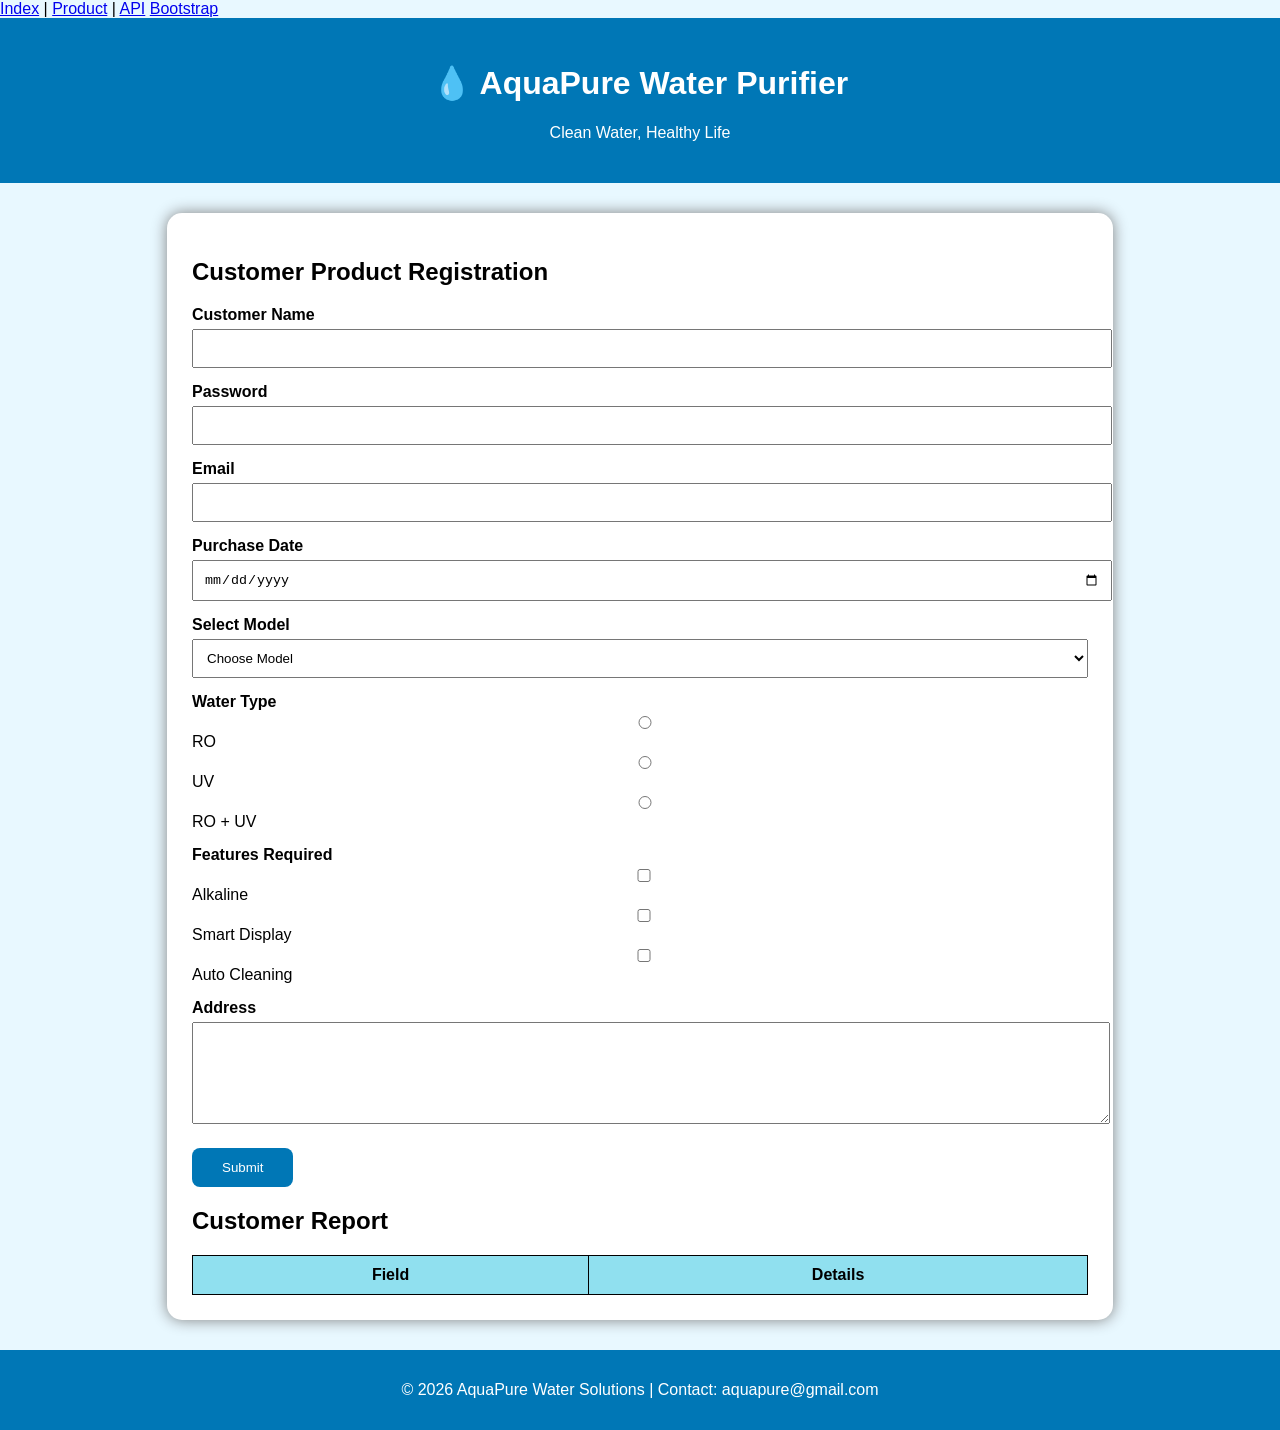
<file: index.html>
<!DOCTYPE html>
<html lang="en">

<head>
    <meta charset="UTF-8">
    <meta name="viewport" content="width=device-width, initial-scale=1.0">

    <title>AquaPure Product Registration</title>

    <link rel="stylesheet" href="style.css">
</head>
<nav>
    <a href="index.html">Index</a>
    |
    <a href="product.html">Product</a>
    |
    <a href="api.html">API</a>
    <a href ="bootstrap.html">Bootstrap</a>
</nav>
<body>

<header>
    <h1>💧 AquaPure Water Purifier</h1>
    <p>Clean Water, Healthy Life</p>
</header>


<div class="container">


<h2>Customer Product Registration</h2>


<form id="aquaForm">


<label>Customer Name</label>
<input type="text" id="name">


<label>Password</label>
<input type="password" id="password">


<label>Email</label>
<input type="text" id="email">


<label>Purchase Date</label>
<input type="date" id="date">


<label>Select Model</label>

<select id="model">

<option value="">Choose Model</option>
<option>AquaPure Basic</option>
<option>AquaPure Pro</option>
<option>AquaPure Premium</option>

</select>



<label>Water Type</label>

<div>

<input type="radio" name="type" value="RO"> RO

<input type="radio" name="type" value="UV"> UV

<input type="radio" name="type" value="RO+UV"> RO + UV

</div>



<label>Features Required</label>

<div>

<input type="checkbox" value="Alkaline" class="feature">
Alkaline

<input type="checkbox" value="Smart Display" class="feature">
Smart Display

<input type="checkbox" value="Auto Cleaning" class="feature">
Auto Cleaning

</div>



<label>Address</label>

<textarea id="address"></textarea>



<br>

<button type="button" onclick="generateReport()">
Submit
</button>


</form>


<h2>Customer Report</h2>


<table id="report">

<tr>
<th>Field</th>
<th>Details</th>
</tr>


</table>


</div>


<footer>

<p>
© 2026 AquaPure Water Solutions | Contact: aquapure@gmail.com
</p>

</footer>


<script src="script.js"></script>

</body>

</html>
</file>
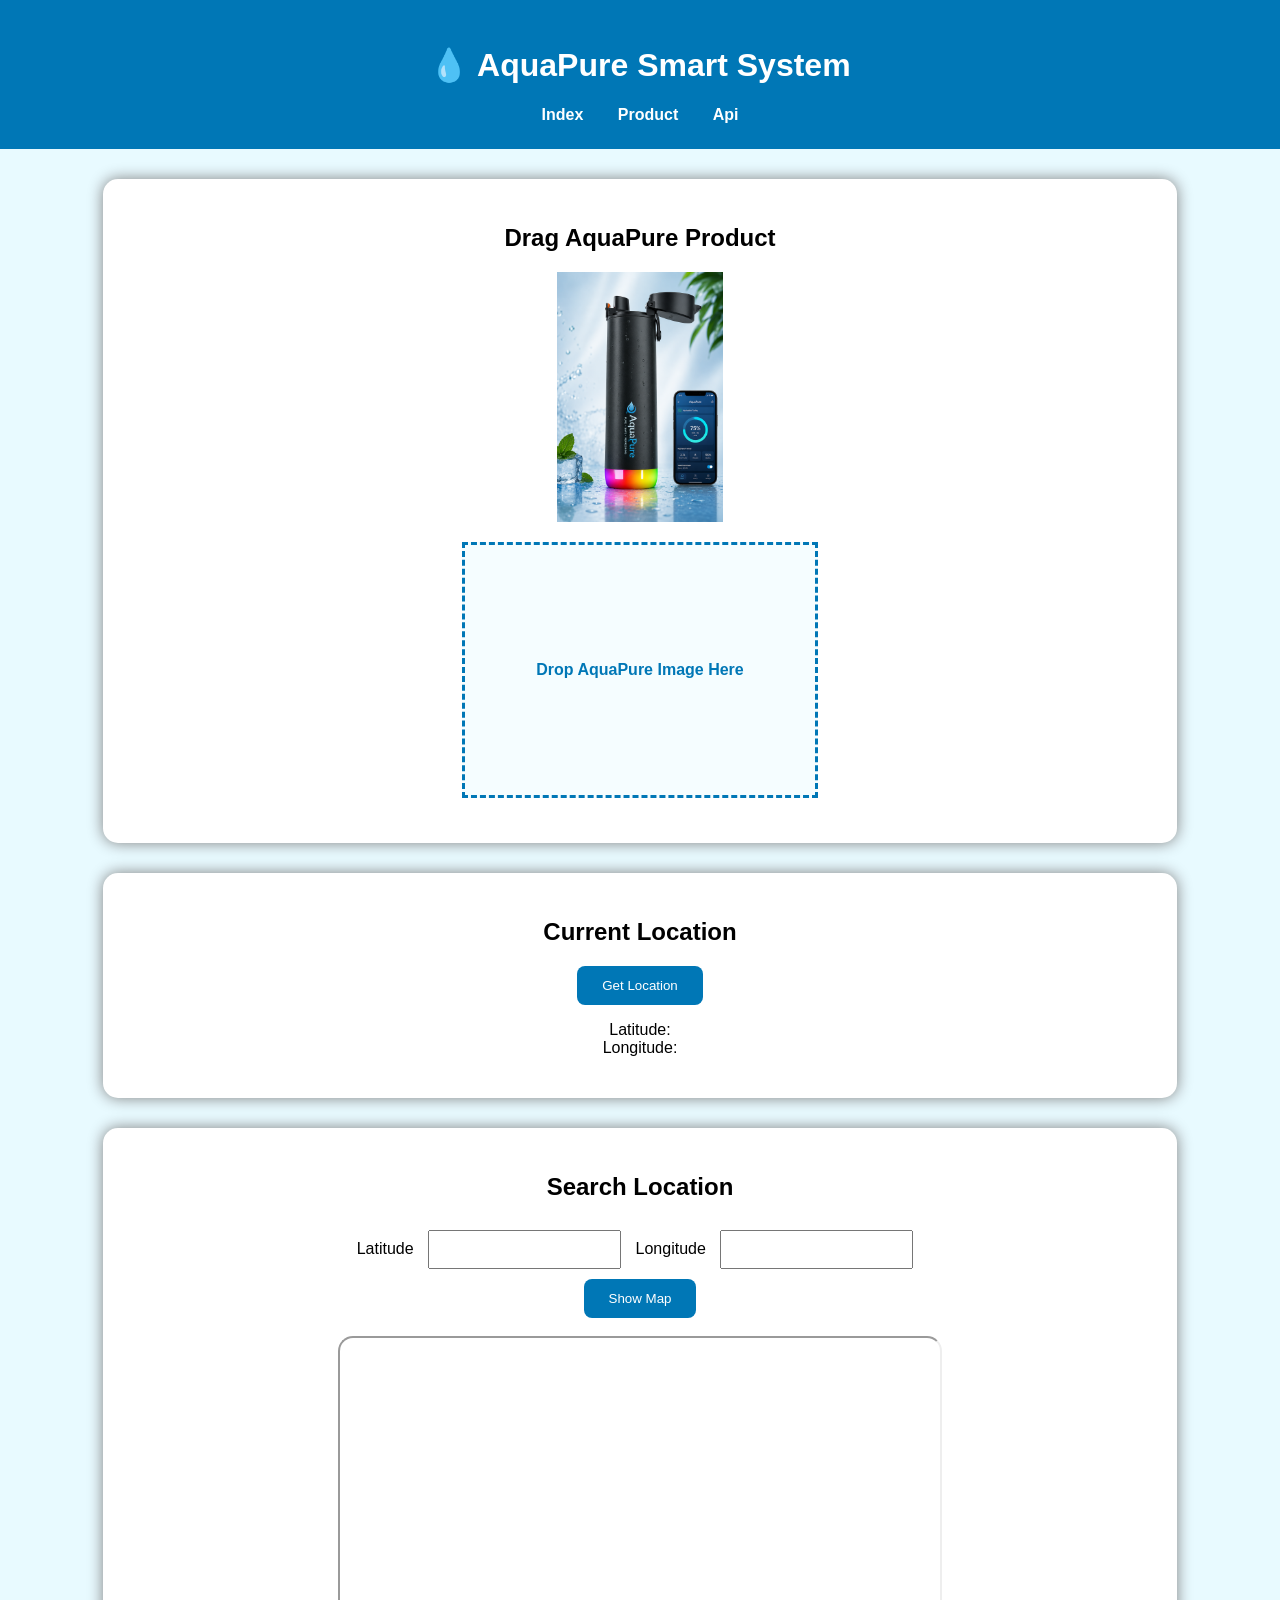
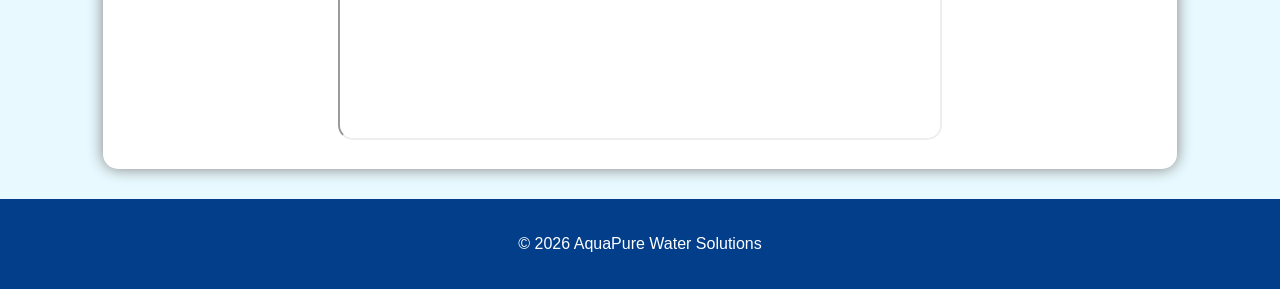
<file: api.html>
<!DOCTYPE html>
<html>

<head>

<title>AquaPure Drag Drop Location</title>

<link rel="stylesheet" href="api.css">

</head>


<body>


<header>

<h1>💧 AquaPure Smart System</h1>

<nav>

<a href="index.html">Index</a>

<a href="product.html">Product</a>

<a href="api.html">Api</a>

</nav>

</header>





<section>


<h2>Drag AquaPure Product</h2>


<!-- Image on top -->

<img 
id="product"
src="aquapure.png"
draggable="true"
ondragstart="drag(event)">



<!-- Drop box -->

<div id="dropbox"
ondrop="drop(event)"
ondragover="allowDrop(event)">


Drop AquaPure Image Here


</div>



</section>






<section>


<h2>Current Location</h2>


<button onclick="getLocation()">

Get Location

</button>


<p id="location">

Latitude:
<br>
Longitude:

</p>



</section>







<section>


<h2>Search Location</h2>


<label>Latitude</label>

<input type="text" id="lat">



<label>Longitude</label>

<input type="text" id="lon">



<br>


<button onclick="showMap()">

Show Map

</button>


<br><br>


<iframe
id="map"
width="600"
height="400">

</iframe>



</section>








<footer>

<p>
© 2026 AquaPure Water Solutions
</p>


</footer>






<script>



// Drag and Drop


function allowDrop(event)
{

event.preventDefault();

}



function drag(event)
{

event.dataTransfer.setData(
"text",
event.target.id
);

}




function drop(event)
{

event.preventDefault();



let imageId =
event.dataTransfer.getData("text");



let image =
document.getElementById(imageId);



let box =
document.getElementById("dropbox");



// clear text

box.innerHTML="";



// copy image

let clone =
image.cloneNode(true);



// fit image

clone.style.width="100%";

clone.style.height="100%";

clone.style.objectFit="contain";



// add inside box

box.appendChild(clone);



// popup message

alert("✅ Product Added Successfully!");



}







// GEOLOCATION


function getLocation()
{


if(navigator.geolocation)
{


navigator.geolocation.getCurrentPosition(showPosition);


}

else
{

alert("Geolocation not supported");

}


}





function showPosition(position)
{


let latitude =
position.coords.latitude;


let longitude =
position.coords.longitude;



document.getElementById("location").innerHTML =

"Latitude : "
+latitude+
"<br>Longitude : "
+longitude;




document.getElementById("map").src =

"https://www.google.com/maps?q="
+latitude+
","
+longitude+
"&output=embed";



}








function showMap()
{


let latitude =
document.getElementById("lat").value;



let longitude =
document.getElementById("lon").value;




document.getElementById("map").src =

"https://www.google.com/maps?q="
+latitude+
","
+longitude+
"&output=embed";



}



</script>




</body>

</html>
</file>
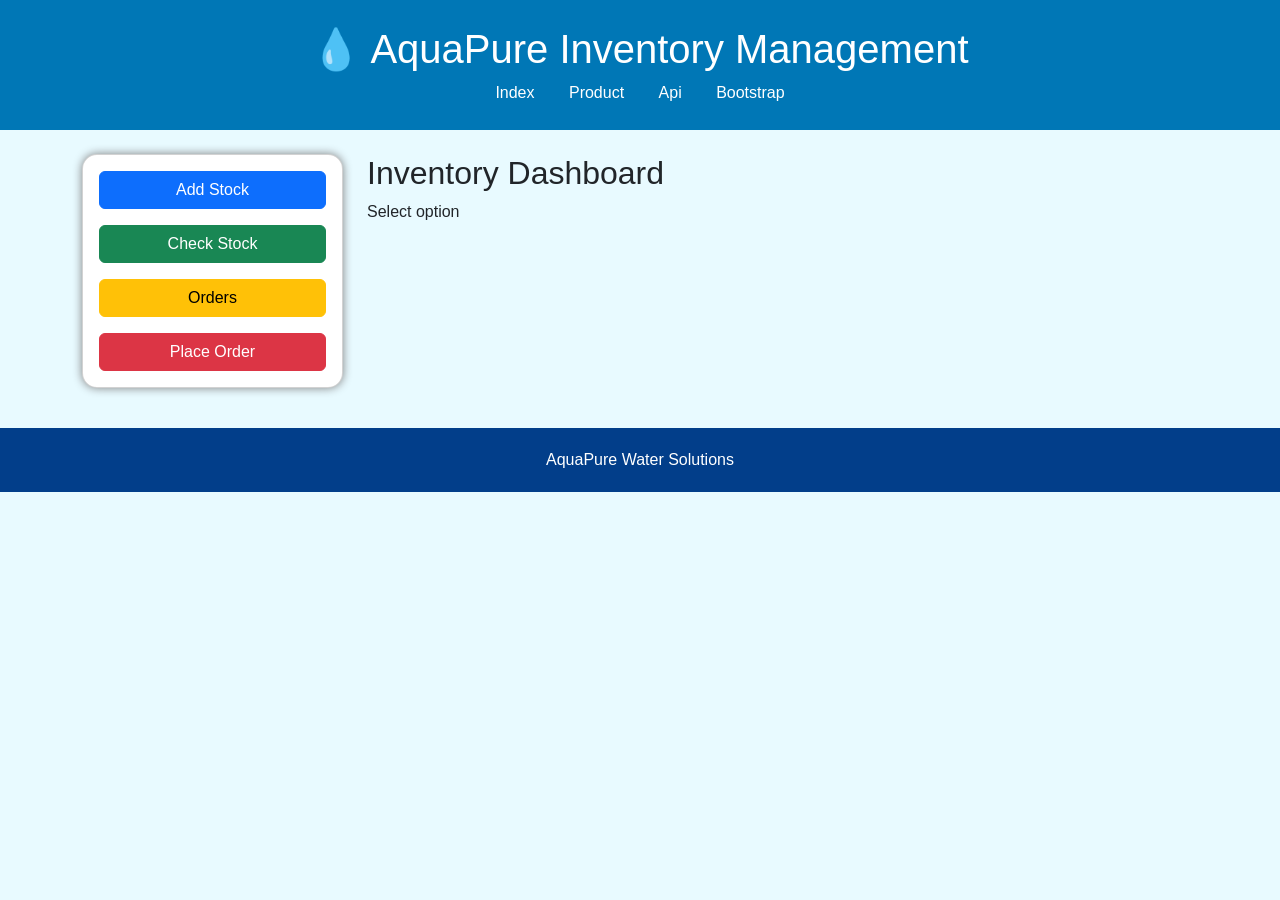
<file: bootstrap.html>
<!DOCTYPE html>
<html>

<head>

<title>AquaPure Inventory</title>


<link 
href="https://cdn.jsdelivr.net/npm/bootstrap@5.3.2/dist/css/bootstrap.min.css"
rel="stylesheet">


<link rel="stylesheet" href="bootstrap.css">


</head>


<body>


<header>

<h1>💧 AquaPure Inventory Management</h1>


<nav>

<a href="index.html">Index</a>

<a href="product.html">Product</a>

<a href="api.html">Api</a>

<a href="bootstrap.html">Bootstrap</a>


</nav>


</header>





<div class="container mt-4">


<div class="row">



<!-- MENU -->

<div class="col-md-3">


<div class="card p-3">


<button class="btn btn-primary mb-3"
onclick="addStock()">

Add Stock

</button>



<button class="btn btn-success mb-3"
onclick="checkStock()">

Check Stock

</button>




<button class="btn btn-warning mb-3"
onclick="showOrders()">

Orders

</button>




<button class="btn btn-danger"
onclick="placeOrder()">

Place Order

</button>



</div>


</div>






<!-- CONTENT -->


<div class="col-md-9">


<div id="content">


<h2>Inventory Dashboard</h2>

<p>Select option</p>


</div>


</div>



</div>


</div>







<footer>

AquaPure Water Solutions

</footer>





<script src="exercise5.js"></script>


</body>

</html>
</file>
<file: style.css>
body{

font-family: Arial, sans-serif;
background:#e8f8ff;
margin:0;

}


header{

background:#0077b6;
color:white;
text-align:center;
padding:25px;

}



.container{

width:70%;
margin:30px auto;
background:white;
padding:25px;
border-radius:15px;

box-shadow:0px 0px 15px gray;

}



label{

display:block;
font-weight:bold;
margin-top:15px;

}



input,select,textarea{

width:100%;
padding:10px;
margin-top:5px;

}



textarea{

height:80px;

}



button{

background:#0077b6;
color:white;

padding:12px 30px;

border:none;

border-radius:8px;

margin-top:20px;

cursor:pointer;

}



button:hover{

background:#023e8a;

}



table{

width:100%;
margin-top:20px;

border-collapse:collapse;

}



th,td{

border:1px solid black;
padding:10px;

}



th{

background:#90e0ef;

}



footer{

text-align:center;
background:#0077b6;
color:white;
padding:15px;

}
</file>
<file: api.css>
body{

margin:0;

font-family:Arial;

background:#e8faff;

}




header{

background:#0077b6;

color:white;

padding:25px;

text-align:center;

}



nav a{

color:white;

margin:15px;

text-decoration:none;

font-weight:bold;

}




section{


background:white;

width:80%;

margin:30px auto;

padding:25px;

border-radius:15px;

box-shadow:0 0 15px gray;

text-align:center;

}





#product{


width:220px;

height:250px;

object-fit:contain;

display:block;

margin:20px auto;

cursor:grab;


}






#dropbox{


width:350px;

height:250px;


border:3px dashed #0077b6;


margin:20px auto;



display:flex;

align-items:center;

justify-content:center;



background:#f5fdff;



color:#0077b6;

font-weight:bold;



overflow:hidden;


}





button{


background:#0077b6;

color:white;

border:none;

padding:12px 25px;

border-radius:8px;

cursor:pointer;


}




input{


padding:10px;

margin:10px;

}




iframe{


border-radius:15px;


}





footer{


background:#023e8a;

color:white;

padding:20px;

text-align:center;


}
</file>
